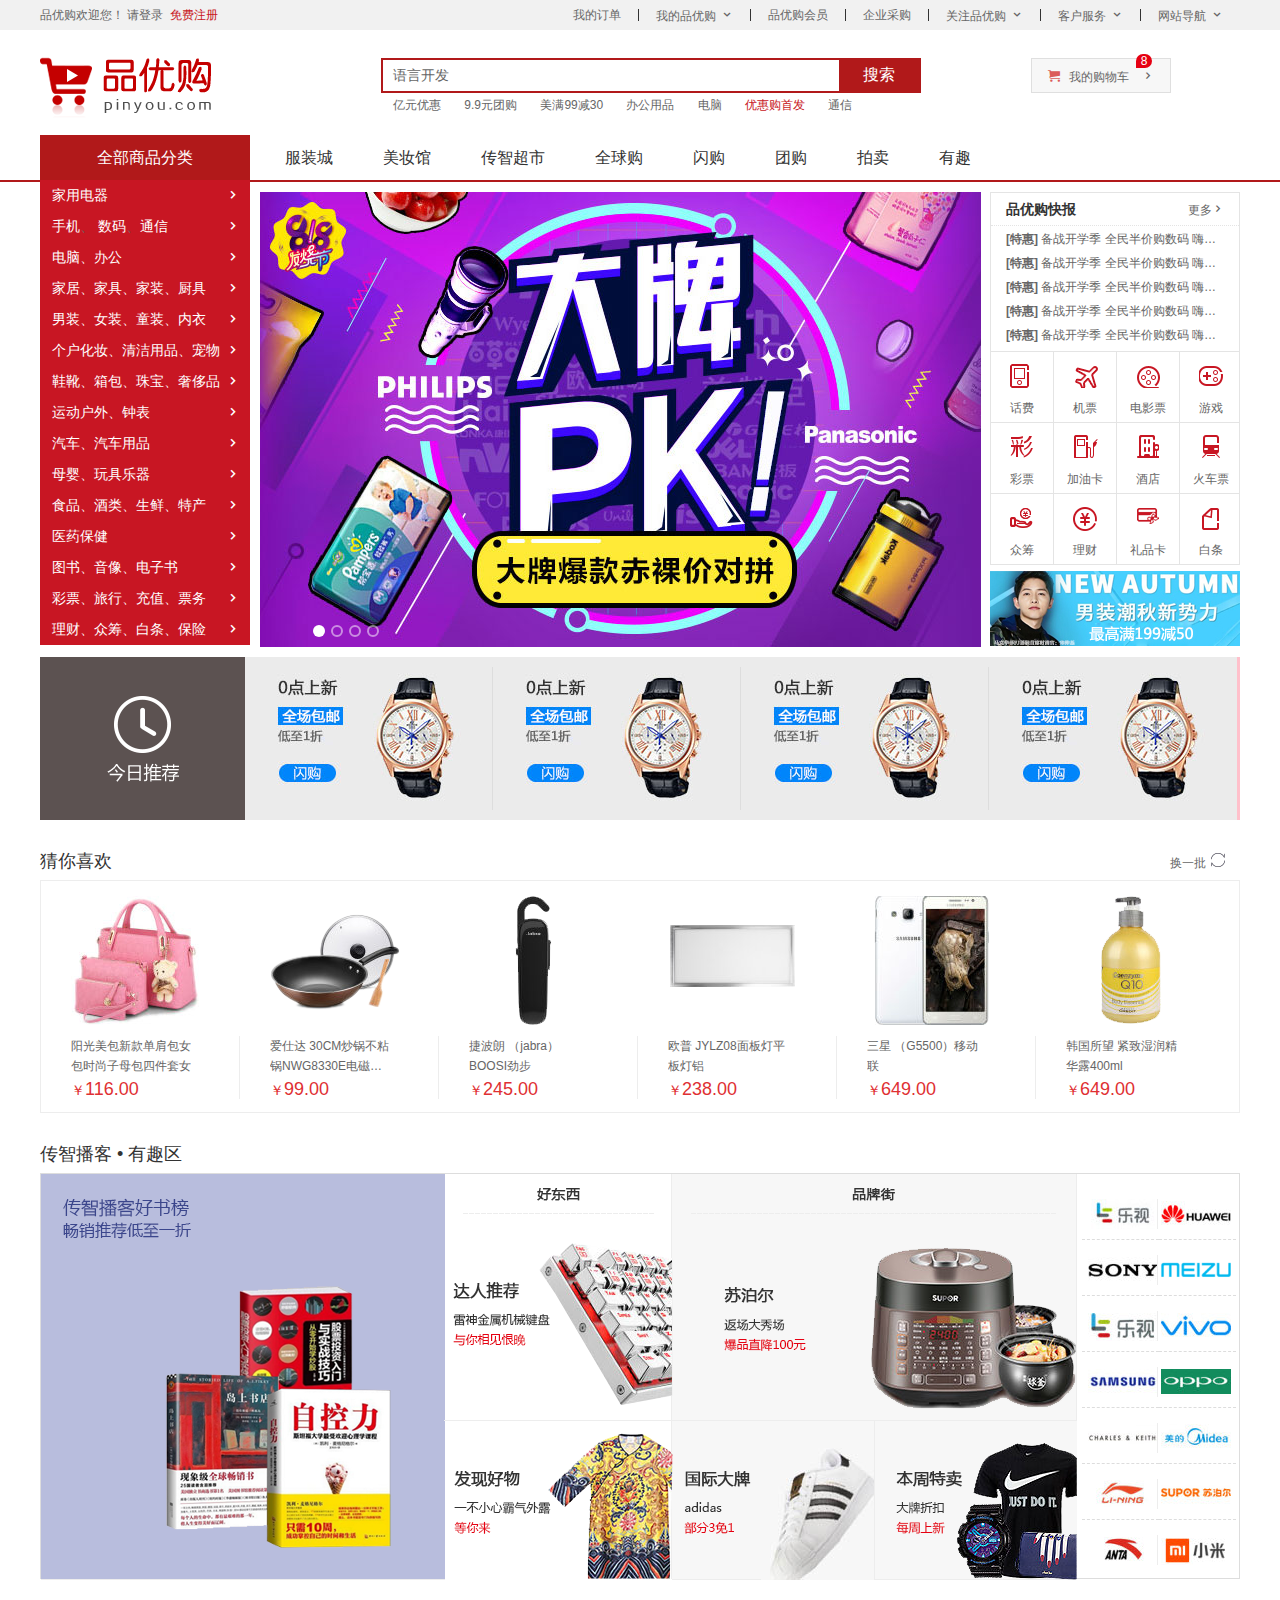
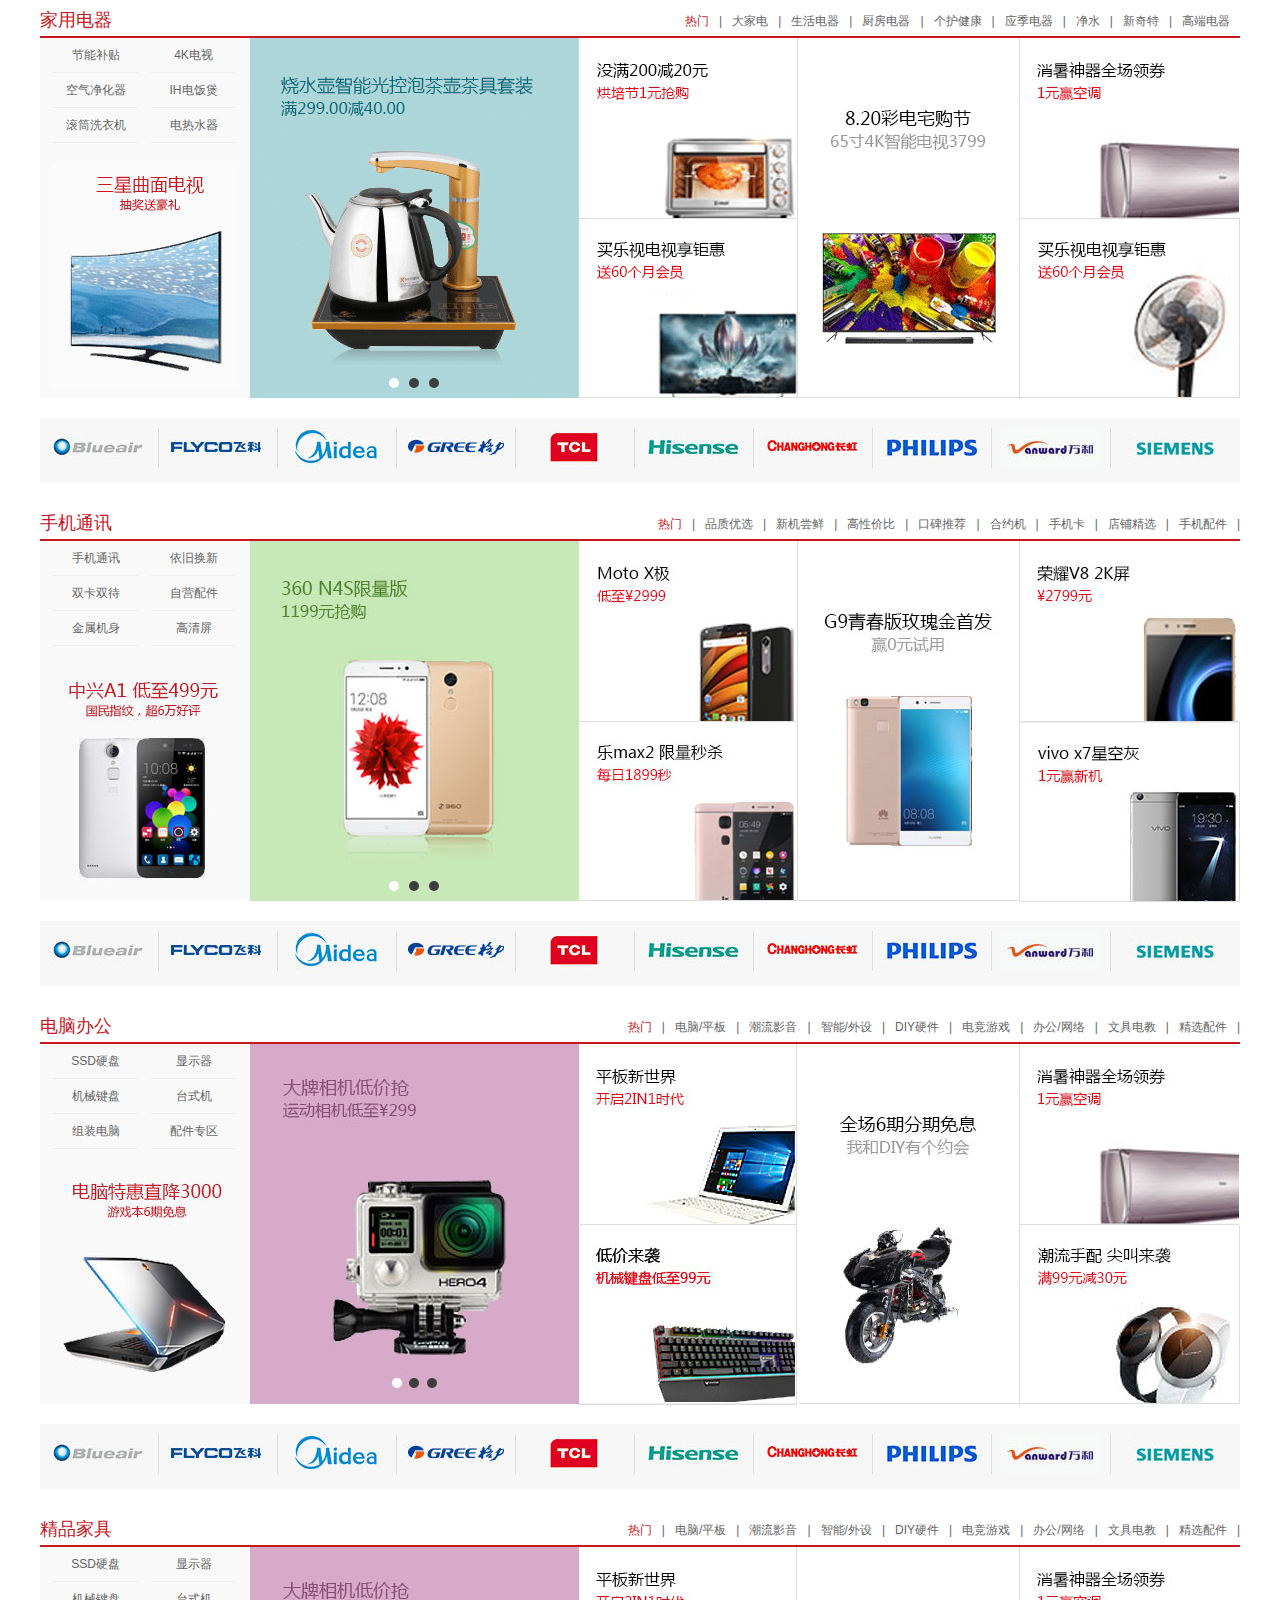
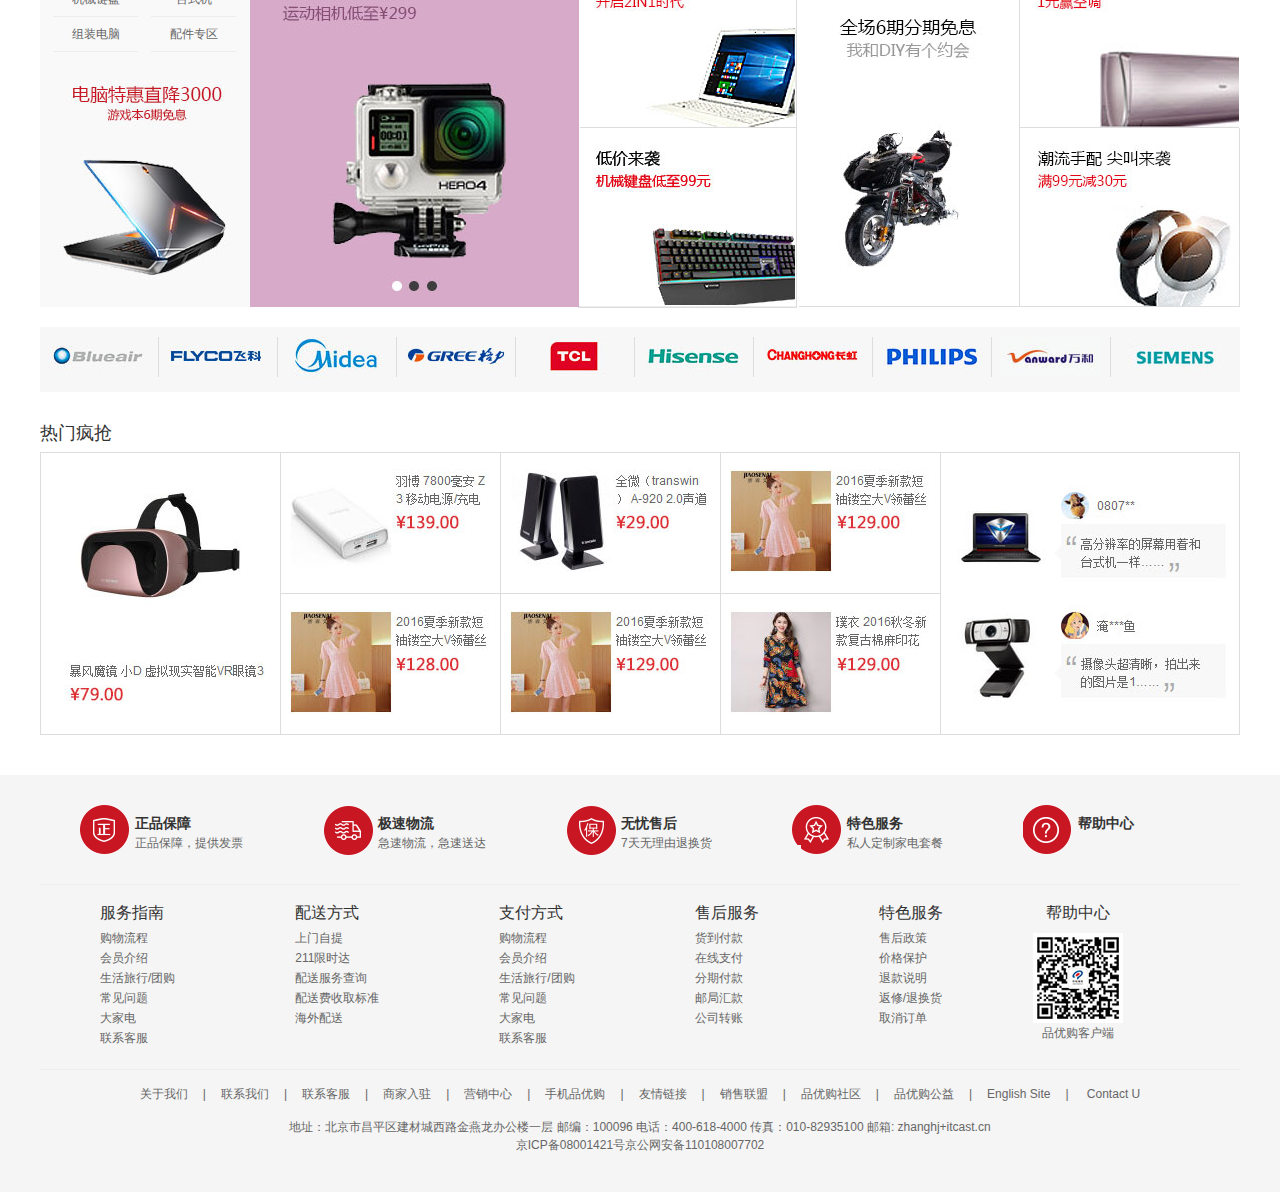
<file: index.html>
<!DOCTYPE html>
<html lang="en">

<head>
    <meta charset="UTF-8">
    <meta http-equiv="X-UA-Compatible" content="IE=edge">
    <meta name="viewport" content="width=device-width, initial-scale=1.0">
    <meta name="description" content="品优购-专业的综合网上购物商城，为您提供正品低价的购物选择、优质便捷的服务体验。商品来自全球数十万品牌商家，囊括家电、手机、电脑、服装、居家、母婴、美妆、个护、食品、生鲜等丰富品类，满足各种购物需求。">
    <meta name="keywords" content="网上购物,网上商城,家电,手机,电脑,服装,居家,母婴,美妆,个护,食品,生鲜,品优购">
    <link rel="icon" href="favicon.ico">
    <link rel="stylesheet" href="css/base.css">
    <link rel="stylesheet" href="css/common.css">
    <link rel="stylesheet" href="css/index.css">
    <script src="js/jquery.min.js"></script>
    <script src="js/index.js"></script>
    <script src="js/animate.js"></script>

    <title>品优购-正品低价、品质保障、配送及时、轻松购物！</title>
</head>

<body>
    <!-- 快捷导航模块 shortcut -->
    <section class="shortcut">
        <div class="wrap">
            <div class="fl">
                品优购欢迎您！
                <a href="">请登录</a>&nbsp;
                <a href="register.html" class="red">免费注册</a>
            </div>
            <div class="fr">
                <ul>
                    <li><a href="">我的订单</a></li>
                    <li></li>
                    <li class="arrow-icon"><a href="">我的品优购</a></li>
                    <li></li>
                    <li><a href="">品优购会员</a></li>
                    <li></li>
                    <li><a href="">企业采购</a></li>
                    <li></li>
                    <li class="arrow-icon"><a href="">关注品优购</a></li>
                    <li></li>
                    <li class="arrow-icon"><a href="">客户服务</a></li>
                    <li></li>
                    <li class="arrow-icon"><a href="">网站导航</a></li>
                </ul>
            </div>
        </div>
    </section>
    <!-- 首页头部 header  -->
    <header class="header wrap">
        <div class="logo">
            <h1>
                <a href="index.html"><img src="images/logo.png" alt=""></a>
            </h1>
        </div>
        <div class="search">
            <input type="text" value="语言开发">
            <button>搜索</button>
            <div class="hotwords">
                <a href="#">亿元优惠</a>
                <a href="#">9.9元团购</a>
                <a href="#">美满99减30</a>
                <a href="#">办公用品</a>
                <a href="#">电脑</a>
                <a href="#" class="red">优惠购首发</a>
                <a href="#">通信</a>
            </div>
        </div>
        <div class="shopcar">
            <em>8</em>
            <a href="">我的购物车</a>
        </div>
    </header>
    <!-- 导航模块 nav  -->
    <nav class="nav">
        <div class="wrap">
            <div class="dropdown">
                <div class="dt">全部商品分类</div>
                <div class="dd">
                    <ul>
                        <li><a href="#">家用电器</a> </li>
                        <li><a href="list.html">手机</a>、 <a href="#">数码</a>、<a href="#">通信</a> </li>
                        <li><a href="#">电脑、办公</a> </li>
                        <li><a href="#">家居、家具、家装、厨具</a> </li>
                        <li><a href="#">男装、女装、童装、内衣</a> </li>
                        <li><a href="#">个户化妆、清洁用品、宠物</a> </li>
                        <li><a href="#">鞋靴、箱包、珠宝、奢侈品</a> </li>
                        <li><a href="#">运动户外、钟表</a> </li>
                        <li><a href="#">汽车、汽车用品</a> </li>
                        <li><a href="#">母婴、玩具乐器</a> </li>
                        <li><a href="#">食品、酒类、生鲜、特产</a> </li>
                        <li><a href="#">医药保健</a> </li>
                        <li><a href="#">图书、音像、电子书</a> </li>
                        <li><a href="#">彩票、旅行、充值、票务</a> </li>
                        <li><a href="#">理财、众筹、白条、保险</a> </li>
                    </ul>
                </div>
            </div>
            <div class="navitems">
                <ul>
                    <li><a href="">服装城</a></li>
                    <li><a href="">美妆馆</a></li>
                    <li><a href="">传智超市</a></li>
                    <li><a href="">全球购</a></li>
                    <li><a href="">闪购</a></li>
                    <li><a href="">团购</a></li>
                    <li><a href="">拍卖</a></li>
                    <li><a href="">有趣</a></li>
                </ul>
            </div>
        </div>
    </nav>
    <!-- 首页专有模块 main  -->
    <div class="wrap">
        <div class="main  clearfix">
            <div class="nav_col">
                <ul>
                    <li><a href="javascript:;">家用电器</a></li>
                    <li><a href="javascript:;">手机通讯</a></li>
                    <li><a href="javascript:;">电脑办公</a></li>
                    <li><a href="javascript:;">精品家具</a></li>

                    <!--                     <li><a href="">家居家具</a></li>
                    <li><a href="">生活用品</a></li>
                    <li><a href="">运动户外</a></li>
                    <li><a href="">汽车用品</a></li>
                    <li><a href="">食品酒类</a></li>
                    <li><a href="">医药保健</a></li>
                    <li><a href="">图书音像</a></li>
                    <li><a href="">金融彩票</a></li>
 -->
                </ul>
            </div>
            <div class="focus fl">
                <!-- 左侧按钮 -->
                <a href="javascript:;" class="arrow-l">
                    &lt;
                 </a>
                <!-- 右侧按钮 -->
                <a href="javascript:;" class="arrow-r">  </a>
                <!-- 核心的滚动区域 -->
                <ul>
                    <li>
                        <a href="#"><img src="upload/focus.jpg" alt=""></a>
                    </li>
                    <li>
                        <a href="#"><img src="upload/focus1.jpg" alt=""></a>
                    </li>
                    <li>
                        <a href="#"><img src="upload/focus2.jpg" alt=""></a>
                    </li>
                    <li>
                        <a href="#"><img src="upload/focus3.jpg" alt=""></a>
                    </li>
                </ul>
                <!-- 小圆圈 -->
                <ol class="circle">

                </ol>
            </div>
            <div class="newsflash">
                <div class="news">
                    <div class="news_hd">
                        <h5>品优购快报</h5>
                        <a href="">更多</a>
                    </div>
                    <div class="news_bd">
                        <ul>
                            <li>
                                <a href="">
                                    <b>[特惠]</b> 备战开学季 全民半价购数码 嗨翻购嗨翻购嗨翻购
                                </a>
                            </li>
                            <li>
                                <a href="">
                                    <b>[特惠]</b> 备战开学季 全民半价购数码 嗨翻购嗨翻购嗨翻购
                                </a>
                            </li>
                            <li>
                                <a href="">
                                    <b>[特惠]</b> 备战开学季 全民半价购数码 嗨翻购嗨翻购嗨翻购
                                </a>
                            </li>
                            <li>
                                <a href="">
                                    <b>[特惠]</b> 备战开学季 全民半价购数码 嗨翻购嗨翻购嗨翻购
                                </a>
                            </li>
                            <li>
                                <a href="">
                                    <b>[特惠]</b> 备战开学季 全民半价购数码 嗨翻购嗨翻购嗨翻购
                                </a>
                            </li>
                        </ul>
                    </div>
                </div>
                <div class="lifeservice">
                    <ul>
                        <li>
                            <a href="">
                                <i></i>
                                <p>话费</p>
                            </a>
                        </li>
                        <li>
                            <a href="">
                                <i></i>
                                <p>机票</p>
                            </a>
                        </li>
                        <li>
                            <a href="">
                                <i></i>
                                <p>电影票</p>
                            </a>
                        </li>
                        <li>
                            <a href="">
                                <i></i>
                                <p>游戏</p>
                            </a>
                        </li>
                        <li>
                            <a href="">
                                <i></i>
                                <p>彩票</p>
                            </a>
                        </li>
                        <li>
                            <a href="">
                                <i></i>
                                <p>加油卡</p>
                            </a>
                        </li>
                        <li>
                            <a href="">
                                <i></i>
                                <p>酒店</p>
                            </a>
                        </li>
                        <li>
                            <a href="">
                                <i></i>
                                <p>火车票</p>
                            </a>
                        </li>
                        <li>
                            <a href="">
                                <i></i>
                                <p>众筹</p>
                            </a>
                        </li>
                        <li>
                            <a href="">
                                <i></i>
                                <p>理财</p>
                            </a>
                        </li>
                        <li>
                            <a href="">
                                <i></i>
                                <p>礼品卡</p>
                            </a>
                        </li>
                        <li>
                            <a href="">
                                <i></i>
                                <p>白条</p>
                            </a>
                        </li>
                    </ul>
                </div>
                <div class="bargin">
                    <img src="upload/bargain.png" alt="">
                </div>
            </div>
        </div>
    </div>
    <!-- 推荐模块 .recom  -->
    <div class="recom wrap">
        <div class="recom_hd">
            <img src="images/recom.png" alt="">
        </div>
        <div class="recom_bd">
            <ul>
                <li>
                    <a href="">
                        <img src="upload/recom_03.jpg" alt="">
                    </a>
                </li>
                <li>
                    <a href=""><img src="upload/recom_03.jpg" alt=""></a>
                </li>
                <li>
                    <a href=""><img src="upload/recom_03.jpg" alt=""></a>
                </li>
                <li>
                    <a href=""><img src="upload/recom_03.jpg" alt=""></a>
                </li>
            </ul>
        </div>
    </div>
    <!-- 猜你喜欢 .like  -->
    <div class="like wrap">
        <div class="like_hd">
            <h3>猜你喜欢</h3>
            <p>换一批</p>
        </div>
        <div class="like_bd">
            <ul>
                <li>
                    <img src="upload/like01.jpg" alt="">
                    <div class="like_info">
                        <a href="">
                            <h5>阳光美包新款单肩包女包时尚子母包四件套女
                            </h5>
                        </a>
                        <span><i>￥</i>116.00</span>
                    </div>
                </li>
                <li>
                    <img src="upload/like02.png" alt="">
                    <div class="like_info">
                        <a href="">
                            <h5>爱仕达 30CM炒锅不粘锅NWG8330E电磁炉炒
                            </h5>
                        </a>
                        <span><i>￥</i>99.00</span>
                    </div>
                </li>
                <li>
                    <img src="upload/like03.png" alt="">
                    <div class="like_info">
                        <a href="">
                            <h5>捷波朗 （jabra）BOOSI劲步
                            </h5>
                        </a>
                        <span><i>￥</i>245.00</span>
                    </div>
                </li>
                <li>
                    <img src="upload/like04.png" alt="">
                    <div class="like_info">
                        <a href="">
                            <h5>欧普 JYLZ08面板灯平板灯铝
                            </h5>
                        </a>
                        <span><i>￥</i>238.00</span>
                    </div>
                </li>
                <li>
                    <img src="upload/like05.png" alt="">
                    <div class="like_info">
                        <a href="">
                            <h5>三星 （G5500）移动联
                            </h5>
                        </a>
                        <span><i>￥</i>649.00</span>
                    </div>
                </li>
                <li>
                    <img src="upload/like06.png" alt="">
                    <div class="like_info">
                        <a href="">
                            <h5>韩国所望 紧致湿润精华露400ml
                            </h5>
                        </a>
                        <span><i>￥</i>649.00</span>
                    </div>
                </li>
            </ul>
        </div>
    </div>
    <!-- 传智播客 有趣区 .fun  -->
    <div class="fun wrap clearfix">
        <div class="like_hd">
            <h3>传智播客 • 有趣区</h3>
        </div>
        <div class="fun_bd">
            <div class="fun01">
                <img src="upload/fun (1).png" alt="">
            </div>
            <div class="fun02">
                <img src="upload/fun (2).png" alt="">
                <img src="upload/fun (4).png" alt="">
            </div>
            <div class="fun03">
                <img src="upload/fun (3).png" alt="">
                <img src="upload/fun (5).png" alt=""><img src="upload/fun (6).png" alt="">
            </div>
            <ul class="fun04">
                <li>
                    <a href="">
                        <img src="upload/pinpai (1).jpg" alt="">
                    </a>
                </li>
                <li>
                    <a href="">
                        <img src="upload/pinpai (1).png" alt="">
                    </a>
                </li>
                <li>
                    <a href="">
                        <img src="upload/pinpai (2).png" alt="">
                    </a>
                </li>
                <li>
                    <a href="">
                        <img src="upload/pinpai (3).png" alt="">
                    </a>
                </li>
                <li>
                    <a href="">
                        <img src="upload/pinpai (4).png" alt="">
                    </a>
                </li>
                <li>
                    <a href="">
                        <img src="upload/pinpai (5).png" alt="">
                    </a>
                </li>
                <li>
                    <a href="">
                        <img src="upload/pinpai (6).png" alt="">
                    </a>
                </li>
                <li>
                    <a href="">
                        <img src="upload/pinpai (7).png" alt="">
                    </a>
                </li>
                <li>
                    <a href="">
                        <img src="upload/pinpai (8).png" alt="">
                    </a>
                </li>
                <li>
                    <a href="">
                        <img src="upload/pinpai (9).png" alt="">
                    </a>
                </li>
                <li>
                    <a href="">
                        <img src="upload/pinpai (10).png" alt="">
                    </a>
                </li>
                <li>
                    <a href="">
                        <img src="upload/pinpai (12).png" alt="">
                    </a>
                </li>
                <li>
                    <a href="">
                        <img src="upload/pinpai (11).png" alt="">
                    </a>
                </li>
                <li>
                    <a href="">
                        <img src="upload/pinpai (13).png" alt="">
                    </a>
                </li>
            </ul>
        </div>

    </div>
    <!-- 楼层制作 floor  -->
    <div class="floor">
        <!-- 1楼家用电器  -->
        <div class="wrap jiadian">
            <div class="box_hd">
                <h4>家用电器</h4>
                <div class="tab_list">
                    <ul>
                        <li><a href="" class="red">热门</a>|</li>
                        <li><a href="">大家电</a>|</li>
                        <li><a href="">生活电器</a>|</li>
                        <li><a href="">厨房电器</a>|</li>
                        <li><a href="">个护健康</a>|</li>
                        <li><a href="">应季电器</a>|</li>
                        <li><a href="">净水</a>|</li>
                        <li><a href="">新奇特</a>|</li>
                        <li><a href="">高端电器</a></li>
                    </ul>
                </div>
            </div>
            <div class="box_bd">
                <div class="tab_content">
                    <div class="tab_list_item">
                        <div class="col_210">
                            <ul>
                                <li><a href="">节能补贴</a></li>
                                <li><a href="">4K电视</a></li>
                                <li><a href="">空气净化器</a></li>
                                <li><a href="">IH电饭煲</a></li>
                                <li><a href="">滚筒洗衣机</a></li>
                                <li><a href="">电热水器</a></li>
                            </ul>
                            <a href=""><img src="upload/floor-1-1.png" alt=""></a>
                        </div>
                        <div class="col_328">
                            <ol>
                                <li class="cur_circle"></li>
                                <li></li>
                                <li></li>
                            </ol>
                            <ul>
                                <li><img src="upload/floor-1-b01.png" alt=""></li>
                            </ul>
                        </div>
                        <div class="col_221">
                            <img src="upload/floor-1-2.png" alt="">
                            <img src="upload/floor-1-3.png" alt="">
                        </div>
                        <div class="col_221">
                            <img src="upload/floor-1-4.png" alt="">
                        </div>
                        <div class="col_219">
                            <img src="upload/floor-1-5.png" alt="">
                            <img src="upload/floor-1-6.png" alt="">
                        </div>
                    </div>
                </div>
            </div>
            <div class="box_ft">
                <ul>
                    <li><img src="upload/dianqi (1).jpg" alt=""></li>
                    <li><img src="upload/dianqi (2).jpg" alt=""></li>
                    <li><img src="upload/dianqi (3).jpg" alt=""></li>
                    <li><img src="upload/dianqi (4).jpg" alt=""></li>
                    <li><img src="upload/dianqi (5).jpg" alt=""></li>
                    <li><img src="upload/dianqi (6).jpg" alt=""></li>
                    <li><img src="upload/dianqi (7).jpg" alt=""></li>
                    <li><img src="upload/dianqi (8).jpg" alt=""></li>
                    <li><img src="upload/dianqi (9).jpg" alt=""></li>
                    <li><img src="upload/dianqi (10).jpg" alt=""></li>
                </ul>
            </div>
        </div>
        <!-- 2楼手机通讯  -->
        <div class="wrap shouji">
            <div class="box_hd">
                <h4>手机通讯</h4>
                <div class="tab_list">
                    <ul>
                        <li><a href="" class="red">热门</a>|</li>
                        <li><a href="">品质优选</a>|</li>
                        <li><a href="">新机尝鲜</a>|</li>
                        <li><a href="">高性价比</a>|</li>
                        <li><a href="">口碑推荐</a>|</li>
                        <li><a href="">合约机</a>|</li>
                        <li><a href="">手机卡</a>|</li>
                        <li><a href="">店铺精选</a>|</li>
                        <li><a href="">手机配件</a>|</li>
                    </ul>
                </div>
            </div>
            <div class="box_bd">
                <div class="tab_content">
                    <div class="tab_list_item">
                        <div class="col_210">
                            <ul>
                                <li><a href="">手机通讯</a></li>
                                <li><a href="">依旧换新</a></li>
                                <li><a href="">双卡双待</a></li>
                                <li><a href="">自营配件</a></li>
                                <li><a href="">金属机身</a></li>
                                <li><a href="">高清屏</a></li>
                            </ul>
                            <a href=""><img src="upload/shouji01.jpg" alt=""></a>
                        </div>
                        <div class="col_328">
                            <ol>
                                <li class="cur_circle"></li>
                                <li></li>
                                <li></li>
                            </ol>
                            <ul>
                                <li><img src="upload/shouji02.jpg" alt=""></li>
                            </ul>
                        </div>
                        <div class="col_221">
                            <img src="upload/shouji03.jpg" alt="">
                            <img src="upload/shouji04.jpg" alt="">
                        </div>
                        <div class="col_221">
                            <img src="upload/shouji05.jpg" alt="">
                        </div>
                        <div class="col_219">
                            <img src="upload/shouji06.jpg" alt="">
                            <img src="upload/shouji07.jpg" alt="">
                        </div>
                    </div>
                </div>
            </div>
            <div class="box_ft">
                <ul>
                    <li><img src="upload/dianqi (1).jpg" alt=""></li>
                    <li><img src="upload/dianqi (2).jpg" alt=""></li>
                    <li><img src="upload/dianqi (3).jpg" alt=""></li>
                    <li><img src="upload/dianqi (4).jpg" alt=""></li>
                    <li><img src="upload/dianqi (5).jpg" alt=""></li>
                    <li><img src="upload/dianqi (6).jpg" alt=""></li>
                    <li><img src="upload/dianqi (7).jpg" alt=""></li>
                    <li><img src="upload/dianqi (8).jpg" alt=""></li>
                    <li><img src="upload/dianqi (9).jpg" alt=""></li>
                    <li><img src="upload/dianqi (10).jpg" alt=""></li>
                </ul>
            </div>
        </div>
        <!-- 3楼电脑办公  -->
        <div class="wrap shouji">
            <div class="box_hd">
                <h4>电脑办公</h4>
                <div class="tab_list">
                    <ul>
                        <li><a href="" class="red">热门</a>|</li>
                        <li><a href="">电脑/平板</a>|</li>
                        <li><a href="">潮流影音</a>|</li>
                        <li><a href="">智能/外设</a>|</li>
                        <li><a href="">DIY硬件</a>|</li>
                        <li><a href="">电竞游戏</a>|</li>
                        <li><a href="">办公/网络</a>|</li>
                        <li><a href="">文具电教</a>|</li>
                        <li><a href="">精选配件</a>|</li>
                    </ul>
                </div>
            </div>
            <div class="box_bd">
                <div class="tab_content">
                    <div class="tab_list_item">
                        <div class="col_210">
                            <ul>
                                <li><a href="">SSD硬盘</a></li>
                                <li><a href="">显示器</a></li>
                                <li><a href="">机械键盘</a></li>
                                <li><a href="">台式机</a></li>
                                <li><a href="">组装电脑</a></li>
                                <li><a href="">配件专区</a></li>
                            </ul>
                            <a href=""><img src="upload/diannao01.jpg" alt=""></a>
                        </div>
                        <div class="col_328">
                            <ul>
                                <li><img src="upload/diannao02.jpg" alt=""></li>
                            </ul>
                        </div>
                        <div class="col_221">
                            <img src="upload/diannao03.jpg" alt="">
                            <img src="upload/diannao04.jpg" alt="">
                        </div>
                        <div class="col_221">
                            <img src="upload/diannao05.jpg" alt="">
                        </div>
                        <div class="col_218">
                            <img src="upload/diannao06.jpg" alt="">
                            <img src="upload/diannao07.jpg" alt="">
                        </div>
                    </div>
                </div>
            </div>
            <div class="box_ft">
                <ul>
                    <li><img src="upload/dianqi (1).jpg" alt=""></li>
                    <li><img src="upload/dianqi (2).jpg" alt=""></li>
                    <li><img src="upload/dianqi (3).jpg" alt=""></li>
                    <li><img src="upload/dianqi (4).jpg" alt=""></li>
                    <li><img src="upload/dianqi (5).jpg" alt=""></li>
                    <li><img src="upload/dianqi (6).jpg" alt=""></li>
                    <li><img src="upload/dianqi (7).jpg" alt=""></li>
                    <li><img src="upload/dianqi (8).jpg" alt=""></li>
                    <li><img src="upload/dianqi (9).jpg" alt=""></li>
                    <li><img src="upload/dianqi (10).jpg" alt=""></li>
                </ul>
            </div>
        </div>
        <!-- 4楼精品家具  -->
        <div class="wrap shouji">
            <div class="box_hd">
                <h4>精品家具</h4>
                <div class="tab_list">
                    <ul>
                        <li><a href="" class="red">热门</a>|</li>
                        <li><a href="">电脑/平板</a>|</li>
                        <li><a href="">潮流影音</a>|</li>
                        <li><a href="">智能/外设</a>|</li>
                        <li><a href="">DIY硬件</a>|</li>
                        <li><a href="">电竞游戏</a>|</li>
                        <li><a href="">办公/网络</a>|</li>
                        <li><a href="">文具电教</a>|</li>
                        <li><a href="">精选配件</a>|</li>
                    </ul>
                </div>
            </div>
            <div class="box_bd">
                <div class="tab_content">
                    <div class="tab_list_item">
                        <div class="col_210">
                            <ul>
                                <li><a href="">SSD硬盘</a></li>
                                <li><a href="">显示器</a></li>
                                <li><a href="">机械键盘</a></li>
                                <li><a href="">台式机</a></li>
                                <li><a href="">组装电脑</a></li>
                                <li><a href="">配件专区</a></li>
                            </ul>
                            <a href=""><img src="upload/diannao01.jpg" alt=""></a>
                        </div>
                        <div class="col_328">
                            <ul>
                                <li><img src="upload/diannao02.jpg" alt=""></li>
                            </ul>
                        </div>
                        <div class="col_221">
                            <img src="upload/diannao03.jpg" alt="">
                            <img src="upload/diannao04.jpg" alt="">
                        </div>
                        <div class="col_221">
                            <img src="upload/diannao05.jpg" alt="">
                        </div>
                        <div class="col_218">
                            <img src="upload/diannao06.jpg" alt="">
                            <img src="upload/diannao07.jpg" alt="">
                        </div>
                    </div>
                </div>
            </div>
            <div class="box_ft">
                <ul>
                    <li><img src="upload/dianqi (1).jpg" alt=""></li>
                    <li><img src="upload/dianqi (2).jpg" alt=""></li>
                    <li><img src="upload/dianqi (3).jpg" alt=""></li>
                    <li><img src="upload/dianqi (4).jpg" alt=""></li>
                    <li><img src="upload/dianqi (5).jpg" alt=""></li>
                    <li><img src="upload/dianqi (6).jpg" alt=""></li>
                    <li><img src="upload/dianqi (7).jpg" alt=""></li>
                    <li><img src="upload/dianqi (8).jpg" alt=""></li>
                    <li><img src="upload/dianqi (9).jpg" alt=""></li>
                    <li><img src="upload/dianqi (10).jpg" alt=""></li>
                </ul>
            </div>
        </div>

    </div>
    <div class="fengqiang wrap">
        <div class="like_hd">
            <h3>热门疯抢</h3>
        </div>
        <div class="fengqiang_bd">
            <div class="col_240_fq">
                <img src="upload/fengqiang01.jpg" alt="">
            </div>
            <div class="col_220_fq">
                <img src="upload/fengqiang02.jpg" alt="">
                <img src="upload/fengqiang03.jpg" alt="">

            </div>
            <div class="col_220_fq">
                <img src="upload/fengqiang04.jpg" alt="">
                <img src="upload/fengqiang05.jpg" alt="">

            </div>

            <div class="col_220_fq">
                <img src="upload/fengqiang06.jpg" alt="">
                <img src="upload/fengqiang07.jpg" alt="">

            </div>

            <div class="col_297_fq">
                <img src="upload/fengqiang08.jpg" alt="">
            </div>
        </div>
    </div>
    <!-- footer 页尾 -->
    <footer class="footer">
        <div class="wrap">
            <div class="mod_service">
                <ul>
                    <li>
                        <h5></h5>
                        <div class="service_txt">
                            <h4>正品保障</h4>
                            <p>正品保障，提供发票</p>
                        </div>
                    </li>
                    <li>
                        <h5></h5>
                        <div class="service_txt">
                            <h4>极速物流</h4>
                            <p>急速物流，急速送达</p>
                        </div>
                    </li>
                    <li>
                        <h5></h5>
                        <div class="service_txt">
                            <h4>无忧售后</h4>
                            <p>7天无理由退换货</p>
                        </div>
                    </li>
                    <li>
                        <h5></h5>
                        <div class="service_txt">
                            <h4>特色服务</h4>
                            <p>私人定制家电套餐</p>
                        </div>
                    </li>
                    <li>
                        <h5></h5>
                        <div class="service_txt">
                            <h4>帮助中心</h4>
                        </div>
                    </li>
                </ul>
            </div>
            <div class="mod_help">
                <ul>
                    <li>
                        <dl>
                            <dt>服务指南</dt>
                            <dd><a href="#">购物流程</a></dd>
                            <dd><a href="#">会员介绍</a></dd>
                            <dd><a href="#">生活旅行/团购</a></dd>
                            <dd><a href="#">常见问题</a></dd>
                            <dd><a href="#">大家电</a></dd>
                            <dd><a href="#">联系客服</a></dd>
                        </dl>
                        <dl>
                            <dt>配送方式</dt>
                            <dd><a href="#">上门自提</a></dd>
                            <dd><a href="#">211限时达</a></dd>
                            <dd><a href="#">配送服务查询</a></dd>
                            <dd><a href="#">配送费收取标准</a></dd>
                            <dd><a href="#">海外配送</a></dd>
                        </dl>
                        <dl>
                            <dt>支付方式</dt>
                            <dd><a href="#">购物流程</a></dd>
                            <dd><a href="#">会员介绍</a></dd>
                            <dd><a href="#">生活旅行/团购</a></dd>
                            <dd><a href="#">常见问题</a></dd>
                            <dd><a href="#">大家电</a></dd>
                            <dd><a href="#">联系客服</a></dd>
                        </dl>
                        <dl>
                            <dt>售后服务</dt>
                            <dd><a href="#">货到付款</a></dd>
                            <dd><a href="#">在线支付</a></dd>
                            <dd><a href="#">分期付款</a></dd>
                            <dd><a href="#">邮局汇款</a></dd>
                            <dd><a href="#">公司转账</a></dd>
                        </dl>
                        <dl>
                            <dt>特色服务</dt>
                            <dd><a href="#">售后政策</a></dd>
                            <dd><a href="#">价格保护</a></dd>
                            <dd><a href="#">退款说明</a></dd>
                            <dd><a href="#">返修/退换货</a></dd>
                            <dd><a href="#">取消订单</a></dd>
                        </dl>
                        <dl>
                            <dt>帮助中心</dt>
                            <dd>
                                <img src="images/wx_cz.jpg" alt=""> 品优购客户端
                            </dd>
                        </dl>
                    </li>
                </ul>
            </div>
            <div class="mod_copyright">
                <div class="links">
                    <a href="">关于我们</a>|<a href="">联系我们</a>|<a href="">联系客服</a>|<a href="">商家入驻</a>|<a href="">营销中心</a>|<a href="">手机品优购</a>|<a href="">友情链接</a>|<a href="">销售联盟</a>|<a href="">品优购社区</a>|<a href="">品优购公益</a>|<a href="">English Site</a>|
                    <a href="">Contact U</a>
                </div>
                <div class="copyright">
                    地址：北京市昌平区建材城西路金燕龙办公楼一层 邮编：100096 电话：400-618-4000 传真：010-82935100 邮箱: zhanghj+itcast.cn
                    <br> 京ICP备08001421号京公网安备110108007702
                </div>
            </div>
        </div>
    </footer>

</body>

</html>
</file>
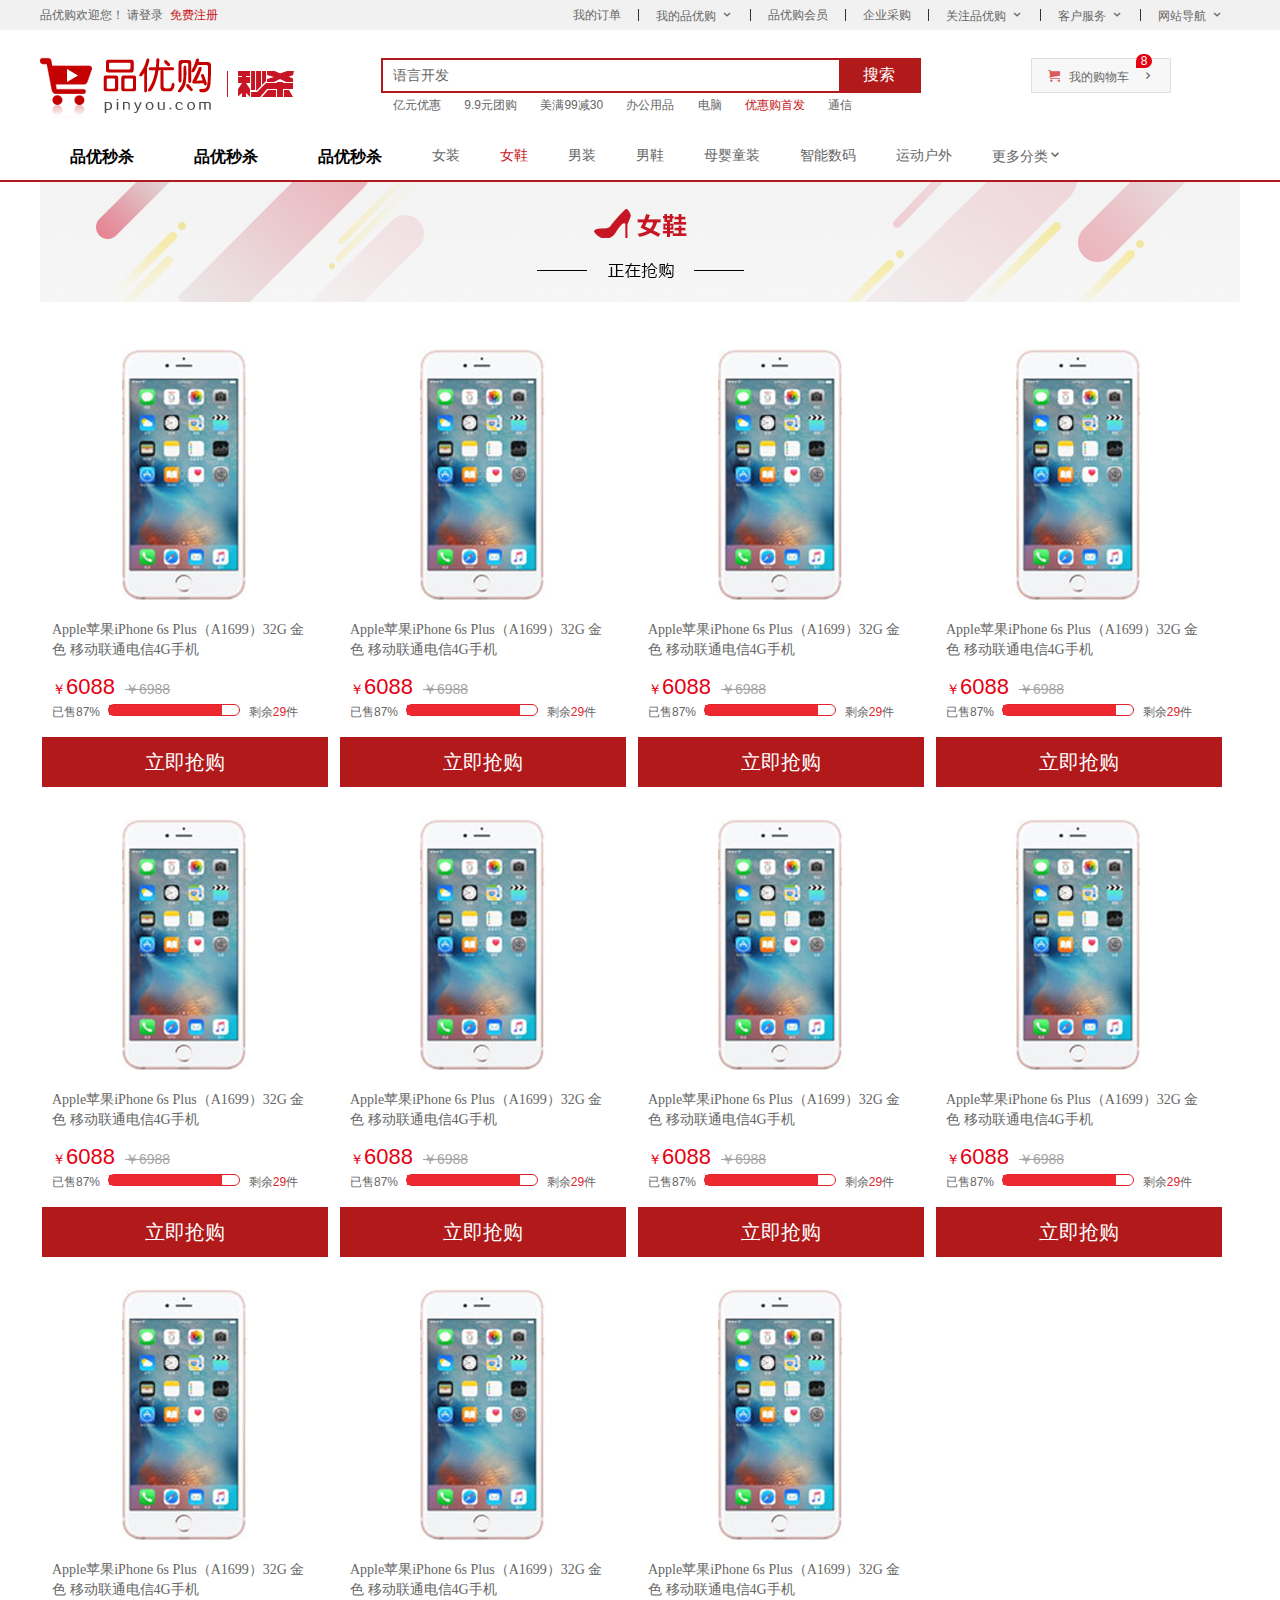
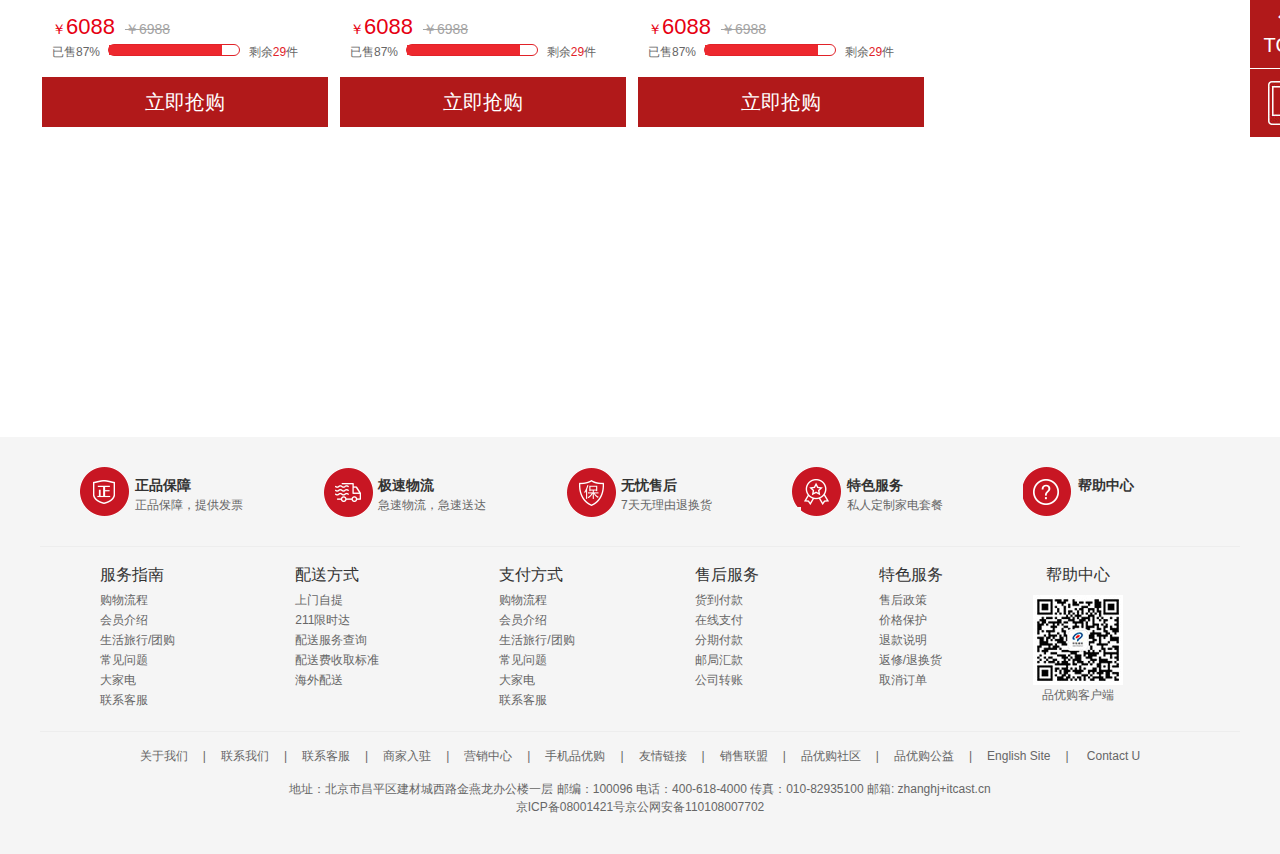
<file: list.html>
<!DOCTYPE html>
<html lang="en">

<head>
    <meta charset="UTF-8">
    <meta http-equiv="X-UA-Compatible" content="IE=edge">
    <meta name="viewport" content="width=device-width, initial-scale=1.0">
    <meta name="description" content="品优购-专业的综合网上购物商城，为您提供正品低价的购物选择、优质便捷的服务体验。商品来自全球数十万品牌商家，囊括家电、手机、电脑、服装、居家、母婴、美妆、个护、食品、生鲜等丰富品类，满足各种购物需求。">
    <meta name="keywords" content="网上购物,网上商城,家电,手机,电脑,服装,居家,母婴,美妆,个护,食品,生鲜,品优购">
    <link rel="icon" href="favicon.ico">
    <link rel="stylesheet" href="css/base.css">
    <link rel="stylesheet" href="css/common.css">
    <link rel="stylesheet" href="css/list.css">

    <title>列表页-正品低价、品质保障、配送及时、轻松购物！</title>
</head>

<body>
    <!-- 快捷导航模块 shortcut -->
    <section class="shortcut">
        <div class="wrap">
            <div class="fl">
                品优购欢迎您！
                <a href="">请登录</a>&nbsp;
                <a href="register.html" class="red">免费注册</a>
            </div>
            <div class="fr">
                <ul>
                    <li><a href="">我的订单</a></li>
                    <li></li>
                    <li class="arrow-icon"><a href="">我的品优购</a></li>
                    <li></li>
                    <li><a href="">品优购会员</a></li>
                    <li></li>
                    <li><a href="">企业采购</a></li>
                    <li></li>
                    <li class="arrow-icon"><a href="">关注品优购</a></li>
                    <li></li>
                    <li class="arrow-icon"><a href="">客户服务</a></li>
                    <li></li>
                    <li class="arrow-icon"><a href="">网站导航</a></li>
                </ul>
            </div>
        </div>
    </section>
    <!-- 首页头部 header  -->
    <header class="header wrap">
        <div class="logo">
            <h1>
                <a href="index.html"><img src="images/logo.png" alt=""></a>
            </h1>
            <div class="sk">
                <img src="images/sk.png" alt="" class="sk">
            </div>
        </div>
        <div class="search">
            <input type="text" value="语言开发">
            <button>搜索</button>
            <div class="hotwords">
                <a href="#">亿元优惠</a>
                <a href="#">9.9元团购</a>
                <a href="#">美满99减30</a>
                <a href="#">办公用品</a>
                <a href="#">电脑</a>
                <a href="#" class="red">优惠购首发</a>
                <a href="#">通信</a>
            </div>
        </div>
        <div class="shopcar">
            <em>8</em>
            <a href="">我的购物车</a>
        </div>
    </header>
    <!-- 导航模块 nav  -->
    <nav class="nav">
        <div class="wrap ">
            <div class="sk_list ">
                <ul>
                    <li><a href="">品优秒杀</a></li>
                    <li><a href="">品优秒杀</a></li>
                    <li><a href="">品优秒杀</a></li>
                </ul>
            </div>
            <div class="sk_con ">
                <ul>
                    <li><a href="">女装</a></li>
                    <li><a href="" class="red">女鞋</a></li>
                    <li><a href="">男装</a></li>
                    <li><a href="">男鞋</a></li>
                    <li><a href="">母婴童装</a></li>
                    <li><a href="">智能数码</a></li>
                    <li><a href="">运动户外</a></li>
                    <li><a href="" class="more">更多分类</a></li>
                </ul>
            </div>
        </div>
    </nav>
    <div class="sk_container wrap">
        <div class="sk_hd"><img src="upload/bg_03.png" alt=""></div>
        <div class="sk_bd clearfix">
            <ul>
                <li>
                    <div class="pro_info">
                        <p>
                            <img src="upload/iphone.jpg" alt="">
                        </p>
                        <div class="pro_descrip">
                            <a href="">Apple苹果iPhone 6s Plus（A1699）32G 金色 移动联通电信4G手机</a>
                            <p><span>￥<em>6088</em></span><s>￥6988</s></p>
                            <div class="bar">
                                <i>已售87%</i>
                                <div class="bar_box">
                                    <div class="bar_con">

                                    </div>
                                </div>
                                <i>剩余<em>29</em>件</i>
                            </div>
                        </div>
                        <a href="">立即抢购</a>
                    </div>
                </li>
                <li>
                    <div class="pro_info">
                        <p>
                            <img src="upload/iphone.jpg" alt="">
                        </p>
                        <div class="pro_descrip">
                            <a href="">Apple苹果iPhone 6s Plus（A1699）32G 金色 移动联通电信4G手机</a>
                            <p><span>￥<em>6088</em></span><s>￥6988</s></p>
                            <div class="bar">
                                <i>已售87%</i>
                                <div class="bar_box">
                                    <div class="bar_con">

                                    </div>
                                </div>
                                <i>剩余<em>29</em>件</i>
                            </div>
                        </div>
                        <a href="">立即抢购</a>
                    </div>
                </li>
                <li>
                    <div class="pro_info">
                        <p>
                            <img src="upload/iphone.jpg" alt="">
                        </p>
                        <div class="pro_descrip">
                            <a href="">Apple苹果iPhone 6s Plus（A1699）32G 金色 移动联通电信4G手机</a>
                            <p><span>￥<em>6088</em></span><s>￥6988</s></p>
                            <div class="bar">
                                <i>已售87%</i>
                                <div class="bar_box">
                                    <div class="bar_con">

                                    </div>
                                </div>
                                <i>剩余<em>29</em>件</i>
                            </div>
                        </div>
                        <a href="">立即抢购</a>
                    </div>
                </li>
                <li>
                    <div class="pro_info">
                        <p>
                            <img src="upload/iphone.jpg" alt="">
                        </p>
                        <div class="pro_descrip">
                            <a href="">Apple苹果iPhone 6s Plus（A1699）32G 金色 移动联通电信4G手机</a>
                            <p><span>￥<em>6088</em></span><s>￥6988</s></p>
                            <div class="bar">
                                <i>已售87%</i>
                                <div class="bar_box">
                                    <div class="bar_con">

                                    </div>
                                </div>
                                <i>剩余<em>29</em>件</i>
                            </div>
                        </div>
                        <a href="">立即抢购</a>
                    </div>
                </li>
                <li>
                    <div class="pro_info">
                        <p>
                            <img src="upload/iphone.jpg" alt="">
                        </p>
                        <div class="pro_descrip">
                            <a href="">Apple苹果iPhone 6s Plus（A1699）32G 金色 移动联通电信4G手机</a>
                            <p><span>￥<em>6088</em></span><s>￥6988</s></p>
                            <div class="bar">
                                <i>已售87%</i>
                                <div class="bar_box">
                                    <div class="bar_con">

                                    </div>
                                </div>
                                <i>剩余<em>29</em>件</i>
                            </div>
                        </div>
                        <a href="">立即抢购</a>
                    </div>
                </li>
                <li>
                    <div class="pro_info">
                        <p>
                            <img src="upload/iphone.jpg" alt="">
                        </p>
                        <div class="pro_descrip">
                            <a href="">Apple苹果iPhone 6s Plus（A1699）32G 金色 移动联通电信4G手机</a>
                            <p><span>￥<em>6088</em></span><s>￥6988</s></p>
                            <div class="bar">
                                <i>已售87%</i>
                                <div class="bar_box">
                                    <div class="bar_con">

                                    </div>
                                </div>
                                <i>剩余<em>29</em>件</i>
                            </div>
                        </div>
                        <a href="">立即抢购</a>
                    </div>
                </li>
                <li>
                    <div class="pro_info">
                        <p>
                            <img src="upload/iphone.jpg" alt="">
                        </p>
                        <div class="pro_descrip">
                            <a href="">Apple苹果iPhone 6s Plus（A1699）32G 金色 移动联通电信4G手机</a>
                            <p><span>￥<em>6088</em></span><s>￥6988</s></p>
                            <div class="bar">
                                <i>已售87%</i>
                                <div class="bar_box">
                                    <div class="bar_con">

                                    </div>
                                </div>
                                <i>剩余<em>29</em>件</i>
                            </div>
                        </div>
                        <a href="">立即抢购</a>
                    </div>
                </li>
                <li>
                    <div class="pro_info">
                        <p>
                            <img src="upload/iphone.jpg" alt="">
                        </p>
                        <div class="pro_descrip">
                            <a href="">Apple苹果iPhone 6s Plus（A1699）32G 金色 移动联通电信4G手机</a>
                            <p><span>￥<em>6088</em></span><s>￥6988</s></p>
                            <div class="bar">
                                <i>已售87%</i>
                                <div class="bar_box">
                                    <div class="bar_con">

                                    </div>
                                </div>
                                <i>剩余<em>29</em>件</i>
                            </div>
                        </div>
                        <a href="">立即抢购</a>
                    </div>
                </li>
                <li>
                    <div class="pro_info">
                        <p>
                            <img src="upload/iphone.jpg" alt="">
                        </p>
                        <div class="pro_descrip">
                            <a href="">Apple苹果iPhone 6s Plus（A1699）32G 金色 移动联通电信4G手机</a>
                            <p><span>￥<em>6088</em></span><s>￥6988</s></p>
                            <div class="bar">
                                <i>已售87%</i>
                                <div class="bar_box">
                                    <div class="bar_con">

                                    </div>
                                </div>
                                <i>剩余<em>29</em>件</i>
                            </div>
                        </div>
                        <a href="">立即抢购</a>
                    </div>
                </li>
                <li>
                    <div class="pro_info">
                        <p>
                            <img src="upload/iphone.jpg" alt="">
                        </p>
                        <div class="pro_descrip">
                            <a href="">Apple苹果iPhone 6s Plus（A1699）32G 金色 移动联通电信4G手机</a>
                            <p><span>￥<em>6088</em></span><s>￥6988</s></p>
                            <div class="bar">
                                <i>已售87%</i>
                                <div class="bar_box">
                                    <div class="bar_con">

                                    </div>
                                </div>
                                <i>剩余<em>29</em>件</i>
                            </div>
                        </div>
                        <a href="">立即抢购</a>
                    </div>
                </li>
                <li>
                    <div class="pro_info">
                        <p>
                            <img src="upload/iphone.jpg" alt="">
                        </p>
                        <div class="pro_descrip">
                            <a href="">Apple苹果iPhone 6s Plus（A1699）32G 金色 移动联通电信4G手机</a>
                            <p><span>￥<em>6088</em></span><s>￥6988</s></p>
                            <div class="bar">
                                <i>已售87%</i>
                                <div class="bar_box">
                                    <div class="bar_con">

                                    </div>
                                </div>
                                <i>剩余<em>29</em>件</i>
                            </div>
                        </div>
                        <a href="">立即抢购</a>
                    </div>
                </li>
            </ul>
            <a href="#" class="top">
                <div class="top_hd">
                    TOP
                </div>
                <div class="top_bd">
                    <em></em>
                </div>
            </a>
        </div>
    </div>
    <!-- footer 页尾 -->
    <footer class="footer">
        <div class="wrap">
            <div class="mod_service">
                <ul>
                    <li>
                        <h5></h5>
                        <div class="service_txt">
                            <h4>正品保障</h4>
                            <p>正品保障，提供发票</p>
                        </div>
                    </li>
                    <li>
                        <h5></h5>
                        <div class="service_txt">
                            <h4>极速物流</h4>
                            <p>急速物流，急速送达</p>
                        </div>
                    </li>
                    <li>
                        <h5></h5>
                        <div class="service_txt">
                            <h4>无忧售后</h4>
                            <p>7天无理由退换货</p>
                        </div>
                    </li>
                    <li>
                        <h5></h5>
                        <div class="service_txt">
                            <h4>特色服务</h4>
                            <p>私人定制家电套餐</p>
                        </div>
                    </li>
                    <li>
                        <h5></h5>
                        <div class="service_txt">
                            <h4>帮助中心</h4>
                        </div>
                    </li>
                </ul>
            </div>
            <div class="mod_help">
                <ul>
                    <li>
                        <dl>
                            <dt>服务指南</dt>
                            <dd><a href="#">购物流程</a></dd>
                            <dd><a href="#">会员介绍</a></dd>
                            <dd><a href="#">生活旅行/团购</a></dd>
                            <dd><a href="#">常见问题</a></dd>
                            <dd><a href="#">大家电</a></dd>
                            <dd><a href="#">联系客服</a></dd>
                        </dl>
                        <dl>
                            <dt>配送方式</dt>
                            <dd><a href="#">上门自提</a></dd>
                            <dd><a href="#">211限时达</a></dd>
                            <dd><a href="#">配送服务查询</a></dd>
                            <dd><a href="#">配送费收取标准</a></dd>
                            <dd><a href="#">海外配送</a></dd>
                        </dl>
                        <dl>
                            <dt>支付方式</dt>
                            <dd><a href="#">购物流程</a></dd>
                            <dd><a href="#">会员介绍</a></dd>
                            <dd><a href="#">生活旅行/团购</a></dd>
                            <dd><a href="#">常见问题</a></dd>
                            <dd><a href="#">大家电</a></dd>
                            <dd><a href="#">联系客服</a></dd>
                        </dl>
                        <dl>
                            <dt>售后服务</dt>
                            <dd><a href="#">货到付款</a></dd>
                            <dd><a href="#">在线支付</a></dd>
                            <dd><a href="#">分期付款</a></dd>
                            <dd><a href="#">邮局汇款</a></dd>
                            <dd><a href="#">公司转账</a></dd>
                        </dl>
                        <dl>
                            <dt>特色服务</dt>
                            <dd><a href="#">售后政策</a></dd>
                            <dd><a href="#">价格保护</a></dd>
                            <dd><a href="#">退款说明</a></dd>
                            <dd><a href="#">返修/退换货</a></dd>
                            <dd><a href="#">取消订单</a></dd>
                        </dl>
                        <dl>
                            <dt>帮助中心</dt>
                            <dd>
                                <img src="images/wx_cz.jpg" alt=""> 品优购客户端
                            </dd>
                        </dl>
                    </li>
                </ul>
            </div>
            <div class="mod_copyright">
                <div class="links">
                    <a href="">关于我们</a>|<a href="">联系我们</a>|<a href="">联系客服</a>|<a href="">商家入驻</a>|<a href="">营销中心</a>|<a href="">手机品优购</a>|<a href="">友情链接</a>|<a href="">销售联盟</a>|<a href="">品优购社区</a>|<a href="">品优购公益</a>|<a href="">English Site</a>|
                    <a href="">Contact U</a>
                </div>
                <div class="copyright">
                    地址：北京市昌平区建材城西路金燕龙办公楼一层 邮编：100096 电话：400-618-4000 传真：010-82935100 邮箱: zhanghj+itcast.cn
                    <br> 京ICP备08001421号京公网安备110108007702
                </div>
            </div>
        </div>
    </footer>

</body>

</html>
</file>
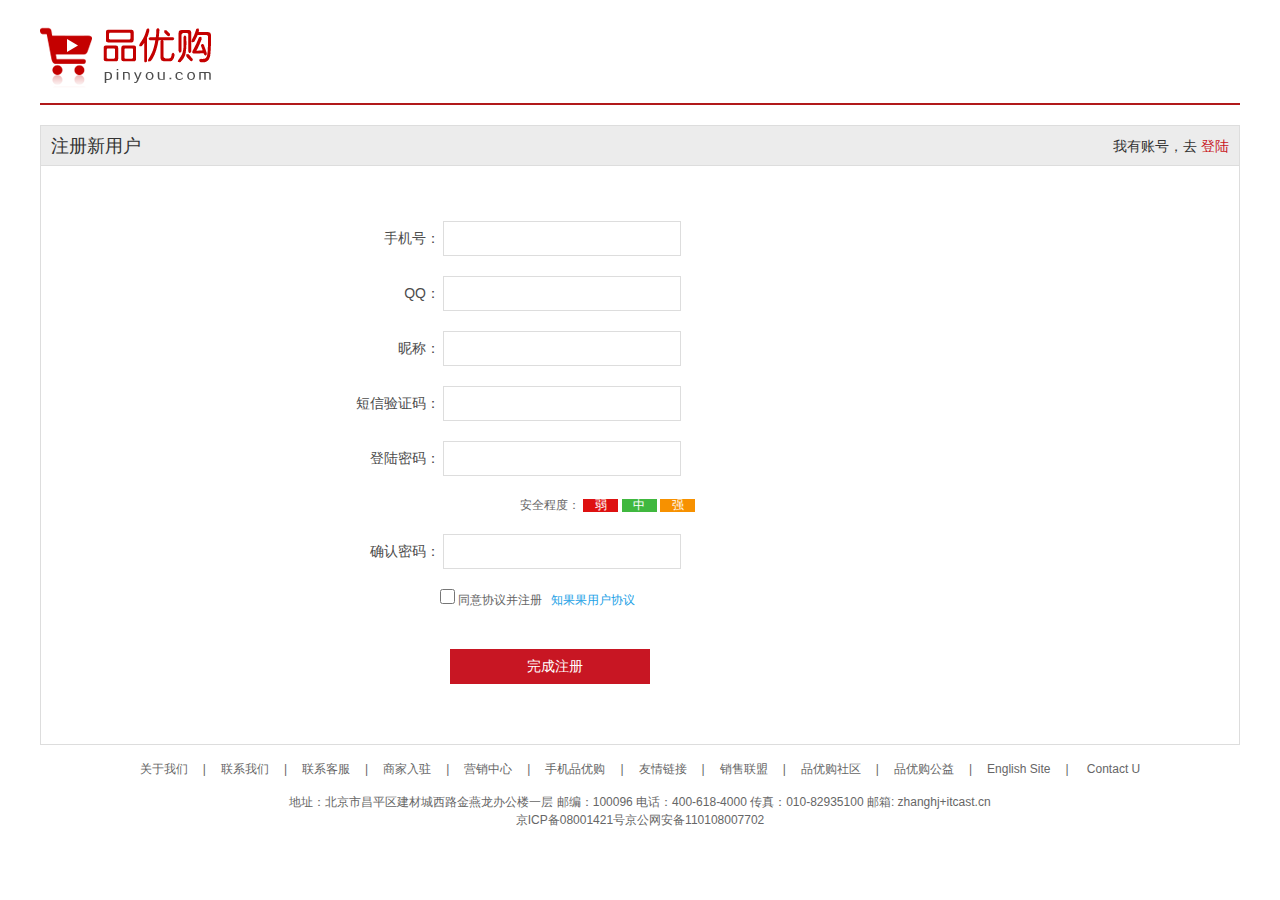
<file: register.html>
<!DOCTYPE html>
<html lang="en">

<head>
    <meta charset="UTF-8">
    <meta http-equiv="X-UA-Compatible" content="IE=edge">
    <meta name="viewport" content="width=device-width, initial-scale=1.0">
    <link rel="icon" href="favicon.ico">
    <link rel="stylesheet" href="css/base.css">
    <link rel="stylesheet" href="css/common.css">
    <link rel="stylesheet" href="css/register.css">
		<script src="js/reg.js"></script>
    <title>个人注册</title>
</head>

<body>
    <!-- 头部 header  -->
    <header class="header wrap">
        <div class="logo">
            <h1>
                <a href="index.html"><img src="images/logo.png" alt=""></a>
            </h1>
        </div>
    </header>
    <!-- 注册部分 .register  -->
    <div class="register wrap">
        <div class="reg_hd">
            <h3>注册新用户</h3>
            <h4>我有账号，去
                <a href="">登陆</a>
            </h4>
        </div>
        <div class="reg_bd">
            <form action="">
                <!-- 
                    手机号码格式不正确，请重新输入
                    QQ号码格式不正确，请重新输入
                    昵称格式不正确，请重新输入
                    短信验证码输入正确
                    密码不少于6位数，请从新输入
                    密码不一致，请重新输入   
                 -->
                <ul>
                    <li>
                        <label for="">手机号：</label>
                        <input type="text" id="tel">
                        <span class="error"></span>
                    </li>
                    <li>
                        <label for="">QQ：</label>
                        <input type="text" id="qq">
                        <span class="error"></span>
                    </li>
                    <li>
                        <label for="">昵称：</label>
                        <input type="text" id="nc">
                        <span class="error"></span>
                    </li>
                    <li>
                        <label for="">短信验证码：</label>
                        <input type="text" id="msg">
                        <span class="success"></span>
                    </li>
                    <li>
                        <label for="">登陆密码：</label>
                        <input type="password" id="pwd">
                        <span class="error"> </span>
                    </li>
                    <li class="safe">
                        安全程度：
                        <em class="ruo">弱</em>
                        <em class="zhong">中</em>
                        <em class="qiang">强</em>
                    </li>
                    <li>
                        <label for="">确认密码：</label>
                        <input type="password" id="surepwd">
                        <span class="error"></span>
                    </li>
                    <li class="agree">
                        <input type="checkbox"> 同意协议并注册
                        <a href="">知果果用户协议</a>
                    </li>
                    <li class="">
                        <input type="submit" value="完成注册" class="btn">
                    </li>
                </ul>
            </form>
        </div>
    </div>
    <!-- footer 页尾 -->
    <footer>
        <div class="wrap">
            <div class="mod_copyright">
                <div class="links">
                    <a href="">关于我们</a>|<a href="">联系我们</a>|<a href="">联系客服</a>|<a href="">商家入驻</a>|<a href="">营销中心</a>|<a href="">手机品优购</a>|<a href="">友情链接</a>|<a href="">销售联盟</a>|<a href="">品优购社区</a>|<a href="">品优购公益</a>|<a href="">English Site</a>|
                    <a href="">Contact U</a>
                </div>
                <div class="copyright">
                    地址：北京市昌平区建材城西路金燕龙办公楼一层 邮编：100096 电话：400-618-4000 传真：010-82935100 邮箱: zhanghj+itcast.cn
                    <br> 京ICP备08001421号京公网安备110108007702
                </div>
            </div>
        </div>
    </footer>

</body>

</html>
</file>
<file: css/base.css>
* {
    margin: 0;
    padding: 0;
    box-sizing: border-box;
}

em,
i {
    font-style: normal;
}

li {
    list-style: none
}

img {
    /* border 0 照顾低版本浏览器 如果 图片外面包含了链接会有边框的问题 */
    border: 0;
    /* 取消图片底侧有空白缝隙的问题 */
    vertical-align: middle;
}

button {
    cursor: pointer;
}

a {
    color: #666;
    text-decoration: none;
}

a:hover {
    color: #c81623;
}

button,
input {
    /* "\5B8B\4F53" 就是宋体的意思 这样浏览器兼容性比较好 */
    font-family: Microsoft YaHei, Heiti SC, tahoma, arial, Hiragino Sans GB, "\5B8B\4F53", sans-serif;
    /* 默认有灰色边框我们需要手动去掉 */
    border: 0;
    outline: none;
}

body {
    /* CSS3 抗锯齿形 让文字显示的更加清晰 */
    -webkit-font-smoothing: antialiased;
    background-color: #fff;
    font: 12px/1.5 Microsoft YaHei, Heiti SC, tahoma, arial, Hiragino Sans GB, "\5B8B\4F53", sans-serif;
    color: #666;
}

.hide,
.none {
    display: none;
}


/* 清除浮动 */

.clearfix:after {
    visibility: hidden;
    content: "";
    height: 0;
    display: block;
    clear: both;
}

.clearfix {
    *zoom: 1;
}
</file>
<file: css/common.css>
/* 声明字体图标 这里一定要注意路径的变化 */

@font-face {
    font-family: 'icomoon';
    src: url('../fonts/icomoon.eot?tomleg');
    src: url('../fonts/icomoon.eot?tomleg#iefix') format('embedded-opentype'), url('../fonts/icomoon.ttf?tomleg') format('truetype'), url('../fonts/icomoon.woff?tomleg') format('woff'), url('../fonts/icomoon.svg?tomleg#icomoon') format('svg');
    font-weight: normal;
    font-style: normal;
    font-display: block;
}

.wrap {
    width: 1200px;
    margin: 0 auto;
}

.red {
    color: #c81623;
}

.shortcut {
    height: 30px;
    background-color: #f1f1f1;
    line-height: 30px;
}

.shortcut .fl a:hover {
    color: #c81623;
}

.fl {
    float: left;
}

.fr {
    float: right;
}

.shortcut .fr li {
    float: left;
}

.shortcut .fr li a {
    padding: 0 17px;
}

.shortcut .fr li:nth-child(even) {
    display: block;
    border-left: 1px solid #333;
    height: 12px;
    width: 1px;
    margin-top: 9px;
}

.arrow-icon a:after {
    content: "\e91e";
    font-family: "icomoon";
    margin-left: 5px;
}


/* header 头部  */

.header {
    height: 105px;
}

.logo,
.search,
.hotwords,
.shopcar {
    float: left;
}

.logo {
    margin-top: 27px;
}

.search {
    width: 540px;
    height: 35px;
    margin-top: 27px;
    margin-left: 170px;
    border: 2px solid #b1191a;
}

.search input {
    float: left;
    width: 456px;
    height: 31px;
    background-color: #fff;
    color: #666;
    font-size: 14px;
    text-indent: 10px;
}

.search button {
    float: left;
    width: 80px;
    height: 31px;
    background-color: #b1191a;
    color: #fff;
    font-size: 16px;
}

.hotwords {
    margin-top: 5px;
}

.hotwords a {
    padding: 0 10px;
}

.shopcar {
    position: relative;
    width: 140px;
    height: 35px;
    line-height: 35px;
    text-align: center;
    border: 1px solid #dfdfdf;
    background-color: #f7f7f7;
    margin: 27px 0 0 110px;
}

.shopcar:before {
    content: "\e93a";
    font-family: 'icomoon';
    margin-right: 5px;
    color: #db5b5b;
}

.shopcar::after {
    content: "\e920";
    font-family: 'icomoon';
    margin-left: 10px;
}

.shopcar em {
    position: absolute;
    top: -5px;
    right: 18px;
    width: 16px;
    height: 14px;
    background-color: #e60012;
    border-radius: 8px 8px 8px 0;
    line-height: 15px;
    color: #fff;
}


/* nav 导航  */

.nav {
    width: 100%;
    height: 47px;
    border-bottom: 2px solid #b1191a;
}

.dropdown,
.navitems {
    float: left;
}

.dt {
    width: 210px;
    height: 45px;
    line-height: 45px;
    text-align: center;
    background-color: #b1191a;
    color: #fff;
    font-size: 16px;
}

.dd ul {
    width: 210px;
    height: 465px;
    background-color: #c81623;
    /*全部商品分类显示隐藏*/
    display: block;
}

.dd ul li {
    position: relative;
    padding-left: 10px;
    display: block;
    height: 31px;
    line-height: 31px;
    margin-left: 2px;
    font-size: 14px;
}

.dd ul li:hover {
    background-color: #fff;
}

.dd ul li a {
    color: #fff;
}

.dd ul li:hover a {
    color: #c81623;
}

.dd ul li:after {
    content: '\e920';
    font-family: 'icomoon';
    color: #fff;
    position: absolute;
    right: 10px;
}

.navitems {
    margin-left: 10px;
}

.navitems li {
    float: left;
}

.navitems li a {
    font-size: 16px;
    color: #333;
    line-height: 45px;
    padding: 0 25px;
}

.navitems li a:hover {
    color: #c81623;
}


/* .footer 页尾  */

.footer {
    height: 417px;
    background-color: #f5f5f5;
}

.mod_service {
    height: 110px;
    border-bottom: 1px solid #ededed;
    padding-top: 30px;
}

.mod_service li {
    float: left;
    margin: 0 40px;
}

.mod_service h5 {
    float: left;
    width: 50px;
    height: 50px;
    background: url(../images/icons.png) no-repeat -253px -3px;
}

.mod_service li:nth-child(2) h5 {
    background-position: -254px -53px;
}

.mod_service li:nth-child(3) h5 {
    background-position: -256px -105px;
}

.mod_service li:nth-child(4) h5 {
    background-position: -258px -157px;
}

.mod_service li:nth-child(5) h5 {
    background-position: -258px -209px;
}

.service_txt {
    float: left;
    margin-left: 5px;
    margin-top: 8px;
}

.service_txt h4 {
    font-size: 14px;
    color: #333;
}

.mod_help {
    height: 185px;
    border-bottom: 1px solid #ededed;
}

.mod_help dl {
    float: left;
    margin: 13px 60px;
}

.mod_help dt {
    font-size: 16px;
    color: #333;
    height: 30px;
    line-height: 30px;
}

.mod_help dd {
    height: 20px;
    line-height: 20px;
}

.mod_help dl:last-child {
    margin: 13px 0 0 30px;
    width: 90px;
    text-align: center;
}

.mod_help dl:last-child dt {
    margin-bottom: 5px;
}

.links {
    text-align: center;
    margin: 15px 0;
}

.links a {
    margin: 0 15px;
}

.copyright {
    text-align: center;
}
</file>
<file: css/index.css>
/* .main 首页专有模块 */


/* 侧边固定导航 nav_col */

.nav_col {
    display: none;
    position: fixed;
    /* top: 165px; */
    /* position: absolute; */
    top: 100px;
    left: 275px;
}

.nav_col a {
    display: block;
    width: 66px;
    height: 32px;
    line-height: 32px;
    border-bottom: 1px solid #ddd;
    text-align: center;
}

.nav_col_cur {
    color: #fff;
    background-color: #c81623;
}

.nav_col_cur a,
.nav_col_cur a:hover {
    color: #fff;
}

.main {
    position: relative;
    width: 980px;
    margin: 10px 0 10px 220px;
}

.focus {
    /* float: left; */
    position: relative;
    width: 721px;
    height: 455px;
    background-color: purple;
    overflow: hidden;
}

.focus ul {
    position: absolute;
    top: 0;
    left: 0;
    width: 600%;
}

.focus ul li {
    float: left;
}

.arrow-l,
.arrow-r {
    display: none;
    position: absolute;
    top: 50%;
    margin-top: -20px;
    width: 24px;
    height: 40px;
    background: rgba(0, 0, 0, .3);
    text-align: center;
    line-height: 40px;
    color: #fff;
    font-family: 'icomoon';
    font-size: 18px;
    z-index: 2;
}

.arrow-r {
    right: 0;
}

.circle {
    position: absolute;
    bottom: 10px;
    left: 50px;
}

.circle li {
    box-sizing: content-box;
    float: left;
    width: 8px;
    height: 8px;
    /*background-color: #fff;*/
    border: 2px solid rgba(255, 255, 255, 0.5);
    margin: 0 3px;
    border-radius: 50%;
    /*鼠标经过显示小手*/
    cursor: pointer;
}

.current {
    background-color: #fff;
}

.newsflash {
    float: right;
}

.news {
    width: 250px;
    height: 160px;
    border: 1px solid #e4e4e4;
    margin-left: 9px;
}

.news_hd {
    height: 33px;
    line-height: 33px;
    border-bottom: 1px dotted #e4e4e4;
    padding: 0 15px;
}

.news_hd h5 {
    float: left;
    color: #333;
    font-size: 14px;
}

.news_hd a {
    float: right;
}

.news_hd a::after {
    content: '\e920';
    font-family: 'icomoon';
}

.news_bd {
    padding: 0 15px;
}

.news_bd li {
    width: 218px;
    overflow: hidden;
    text-overflow: ellipsis;
    white-space: nowrap;
}

.news_bd li a {
    height: 24px;
    line-height: 24px;
}

.lifeservice {
    width: 250px;
    height: 213px;
    border: 1px solid #e4e4e4;
    border-top: 0;
    margin-left: 9px;
    overflow: hidden;
}

.lifeservice ul {
    width: 252px;
}

.lifeservice li {
    float: left;
    width: 63px;
    height: 71px;
    border-right: 1px solid #e4e4e4;
    border-bottom: 1px solid #e4e4e4;
    text-align: center;
}

.lifeservice li i {
    display: block;
    /* width: 19px;
    height: 24px; */
    width: 25px;
    height: 25px;
    background: url(../images/icons.png) no-repeat -19px -16px;
    margin: 12px auto 10px;
}

.lifeservice li:nth-child(2) i {
    background-position: -78px -16px;
}

.lifeservice li:nth-child(3) i {
    background-position: -141px -16px;
}

.lifeservice li:nth-child(4) i {
    background-position: -206px -16px;
}

.lifeservice li:nth-child(5) i {
    background-position: -17px -88px;
}

.lifeservice li:nth-child(6) i {
    background-position: -79px -88px;
}

.lifeservice li:nth-child(7) i {
    background-position: -142px -88px;
}

.lifeservice li:nth-child(8) i {
    background-position: -206px -88px;
}

.lifeservice li:nth-child(9) i {
    background-position: -17px -158px;
}

.lifeservice li:nth-child(10) i {
    background-position: -79px -158px;
}

.lifeservice li:nth-child(11) i {
    background-position: -142px -158px;
}

.lifeservice li:nth-child(12) i {
    background-position: -206px -158px;
}

.bargin {
    margin: 6px 0 0 9px;
}


/* .recom 推荐模块 */

.recom {
    height: 163px;
    background-color: pink;
}

.recom_hd {
    float: left;
    background-color: #5c5251;
    width: 205px;
    height: 163px;
    line-height: 163px;
    text-align: center;
}

.recom_bd {
    float: left;
}

.recom_bd li {
    float: left;
    position: relative;
}

.recom_bd li:nth-child(-n+3)::after {
    position: absolute;
    top: 10px;
    right: 0;
    content: "";
    display: block;
    height: 143px;
    width: 1px;
    background-color: #ddd;
}


/* .like 猜你喜欢模块  */

.like {}

.like_hd {
    height: 60px;
}

.like_hd h3 {
    float: left;
    font-size: 18px;
    color: #333;
    margin-top: 28px;
    font-weight: 400;
}

.like_hd p {
    float: right;
    margin-top: 33px;
}

.like_hd p:after {
    content: "";
    display: inline-block;
    width: 14px;
    height: 14px;
    margin-left: 5px;
    margin-right: 15px;
    background: url(../images/icons.png) no-repeat -421px -111px;
}

.like_bd {
    width: 1200px;
    height: 233px;
    border: 1px solid #ededed;
}

.like_bd ul li {
    float: left;
    width: 199px;
}

.like_bd li img {
    margin: 15px 30px 10px;
}

.like_info {
    margin-left: 30px;
    height: 63px;
    border-right: 1px solid #ededed;
}

.like_bd li:last-child .like_info {
    border-right: 0;
}

.like_info h5 {
    width: 120px;
    font-size: 12px;
    font-weight: 400;
    line-height: 20px;
    overflow: hidden;
    text-overflow: ellipsis;
    display: -webkit-box;
    -webkit-line-clamp: 2;
    -webkit-box-orient: vertical;
}

.like_info span {
    color: #df3033;
    font-size: 18px;
}

.like_info i {
    font-size: 14px;
}

.fun_bd {
    height: 406px;
    border: 1px solid #ddd;
}

.fun01,
.fun02,
.fun03,
.fun04 {
    float: left;
}

.fun02 {
    width: 227px;
}

.fun03 {
    width: 405px;
}

.fun04 {
    width: 160px;
    padding: 10px 0 0 5px;
}

.fun04 li {
    width: 77px;
    height: 56px;
    float: left;
    text-align: center;
    border-bottom: 1px dashed #ddd;
}

.fun04 li:nth-child(n+13) {
    border-bottom: none;
}

.fun04 img {
    margin: 15px 0;
}


/* 楼层制作 1楼 家用电器 */

.box_hd {
    height: 58px;
    border-bottom: 2px solid #c81623;
}

.box_hd h4 {
    float: left;
    color: #c81623;
    font-size: 18px;
    font-weight: 400;
    margin-top: 27px;
}

.tab_list {
    margin-top: 32px;
    float: right;
}

.tab_list li {
    float: left;
}

.tab_list li a {
    padding: 0 10px;
}

.box_bd {
    height: 360px;
}

.box_bd img {
    transition: all .2s;
}

.box_bd img:hover {
    margin-left: 8px;
}

.col_210,
.col_328,
.col_221,
.col_220,
.col_219 {
    float: left;
}

.col_210 {
    width: 210px;
    height: 360px;
    background-color: #f9f9f9;
    text-align: center;
}

.col_210 li {
    float: left;
}

.col_210 li a {
    margin-left: 13px;
    display: block;
    width: 85px;
    height: 35px;
    line-height: 35px;
    border-bottom: 1px solid #ededed;
}

.col_210 img {
    margin-top: 20px;
}

.col_328 {
    position: relative;
    width: 328px;
}

.col_328 ol {
    position: absolute;
    bottom: 10px;
    left: 50%;
    transform: translateX(-50%);
}

.col_328 ol li {
    float: left;
    width: 10px;
    height: 10px;
    margin: 0 5px;
    border-radius: 50%;
    background-color: #3e3e3e;
}

.col_328 .cur_circle {
    background-color: #fff;
}

.col_221 {
    width: 221px;
}

.col_221 img,
.col_219 img {
    border-bottom: 1px solid #ddd;
    border-right: 1px solid #ddd;
}

.col_219 {
    width: 219px;
}

.col_219 img:first-child {
    border-right: 0;
}

.col_218 {
    float: left;
    width: 218px;
}

.col_218 img {
    border-bottom: 1px solid #ddd;
    border-right: 1px solid #ddd;
}

.col_218 img:first-child {
    border-right: 0;
}

.box_ft {
    margin-top: 20px;
    height: 65px;
    background-color: #f7f7f7;
}

.box_ft li {
    float: left;
    margin: 10px 0;
    padding: 0 9px;
    border-right: 1px solid #ddd;
}

.box_ft li:last-child {
    border-right: none;
}


/* 热门疯抢模块 .fengqiang  */

.fengqiang {
    margin-bottom: 40px;
}

.fengqiang_bd {
    width: 1200px;
    height: 283px;
    border: 1px solid #ddd;
}

.col_240_fq,
.col_220_fq,
.col_297_fq {
    float: left;
}

.col_240_fq {
    width: 240px;
    border-right: 1px solid #ddd;
}

.col_220_fq {
    width: 220px;
    border-right: 1px solid #ddd;
}

.col_220_fq img:first-child {
    border-bottom: 1px solid #ddd;
}

.col_297_fq {
    width: 297px;
}
</file>
<file: css/list.css>
.logo {
    position: relative;
}

.sk {
    position: absolute;
    top: 7px;
    left: 93px;
    padding-left: 10px;
    border-left: 1px solid #c81523;
}

.sk_list,
.sk_con,
.sk_list li,
.sk_con li {
    float: left;
}

.sk_list li a {
    display: block;
    margin: 10px 30px;
    font-size: 16px;
    color: #000;
    font-weight: 700;
}

.sk_con li a {
    display: block;
    margin: 10px 20px;
    font-size: 14px;
}

.more::after {
    content: "\e91e";
    font-family: 'icomoon';
}

.sk_bd {
    margin-top: 25px;
}

.sk_bd ul li {
    float: left;
    margin: 0 10px 10px 0;
}

.pro_info {
    width: 288px;
    height: 460px;
    border: 2px solid transparent;
}

.pro_info:hover {
    border-color: #e12228;
}

.pro_info>p {
    margin: 20px 0;
    text-align: center;
}

.pro_descrip {
    width: 100%;
    padding: 0 10px;
}

.pro_descrip a {
    font-family: '宋体';
    font-size: 14px;
    line-height: 20px;
}

.pro_descrip p {
    color: #a4a4a4;
    font-size: 14px;
    margin-top: 10px;
}

.pro_descrip p span {
    color: #e60012;
    margin-right: 10px;
}

.pro_descrip p span em {
    font-size: 22px;
}

.bar em {
    color: #e12228;
}

.bar_box {
    display: inline-block;
    width: 132px;
    height: 12px;
    border: 1px solid #e12228;
    border-radius: 6px;
    margin: 0 5px;
}

.bar_con {
    width: 87%;
    height: 10px;
    background-color: #ed282e;
}

.pro_info>a {
    text-align: center;
    display: block;
    width: 286px;
    height: 50px;
    line-height: 50px;
    background-color: #b1191a;
    color: #fff;
    font-size: 20px;
    font-family: '宋体';
    margin-top: 16px;
}

.sk_container {
    clear: both;
    margin-bottom: 300px;
}


/* 返回页面头部 top小模块  */

.sk_bd {
    position: relative;
}

.top {
    position: absolute;
    bottom: 0;
    right: -78px;
}

.top_hd,
.top_bd {
    width: 68px;
    height: 68px;
    background-color: #b1191a;
}

.top_hd {
    margin-bottom: 1px;
    color: #fff;
    font-size: 20px;
    text-align: center;
}

.top_hd::before {
    display: block;
    content: "\e91e";
    font-family: 'icomoon';
    transform: rotate(180deg);
}

.top_bd {
    background: #b1191a url('../images/top_iphone.jpg') no-repeat center center;
}
</file>
<file: css/register.css>
.header {
    border-bottom: 2px solid #b1191a;
}

.register {
    border: 1px solid #ddd;
    height: 620px;
    margin-top: 20px;
}

.reg_hd {
    height: 40px;
    line-height: 40px;
    background-color: #ececec;
    border-bottom: 1px solid #ddd;
    color: #333;
}

.reg_hd h3 {
    float: left;
    font-size: 18px;
    font-weight: 400;
    margin-left: 10px;
}

.reg_hd h4 {
    float: right;
    font-size: 14px;
    font-weight: 400;
    margin-right: 10px;
}

.reg_hd h4 a {
    color: #c81623;
}

.reg_bd {
    width: 600px;
    margin: 0 auto;
}

.reg_bd ul {
    margin-top: 55px;
}

.reg_bd li {
    margin-bottom: 20px;
}

.reg_bd label {
    display: inline-block;
    width: 100px;
    text-align: right;
    font-size: 14px;
    color: #4c4c4c;
}


/* .error,
.success {
    display: inline-block;
    padding-left: 25px;
    height: 20px;
    margin-left: 5px;
}

.error {
    color: #df3033;
    background: url('../images/error.png') no-repeat left center;
}

.success {
    color: #40b83f;
    background: url('../images/success.png') no-repeat left center;
}
 */

.error {
    color: #df3033;
    margin-left: 10px;
}

.error_icon,
.success_icon {
    display: inline-block;
    width: 20px;
    height: 20px;
    background: url(../images/error.png) no-repeat;
    vertical-align: middle;
    margin-top: -2px;
}

.success {
    color: #40b83f;
    margin-left: 10px;
}

.success_icon {
    background-image: url(../images/success.png);
}

.reg_bd input {
    width: 238px;
    height: 35px;
    border: 1px solid #ddd;
    text-indent: 10px;
}

.safe {
    margin-left: 180px;
}

.safe em {
    display: inline-block;
    width: 35px;
    height: 13px;
    text-align: center;
    line-height: 13px;
    color: #fff;
}

.ruo {
    background-color: #de1111;
}

.zhong {
    background-color: #40b83f;
}

.qiang {
    background-color: #f79100;
}

.agree input {
    margin-left: 100px;
    width: 15px;
    height: 15px;
}

.agree a {
    color: #1ba1e6;
    margin-left: 5px;
}

.reg_bd .btn {
    width: 200px;
    height: 35px;
    margin: 20px 0 0 110px;
    border: none;
    line-height: 35px;
    background-color: #c81623;
    color: #fff;
    font-size: 14px;
    text-align: center;
}
</file>
